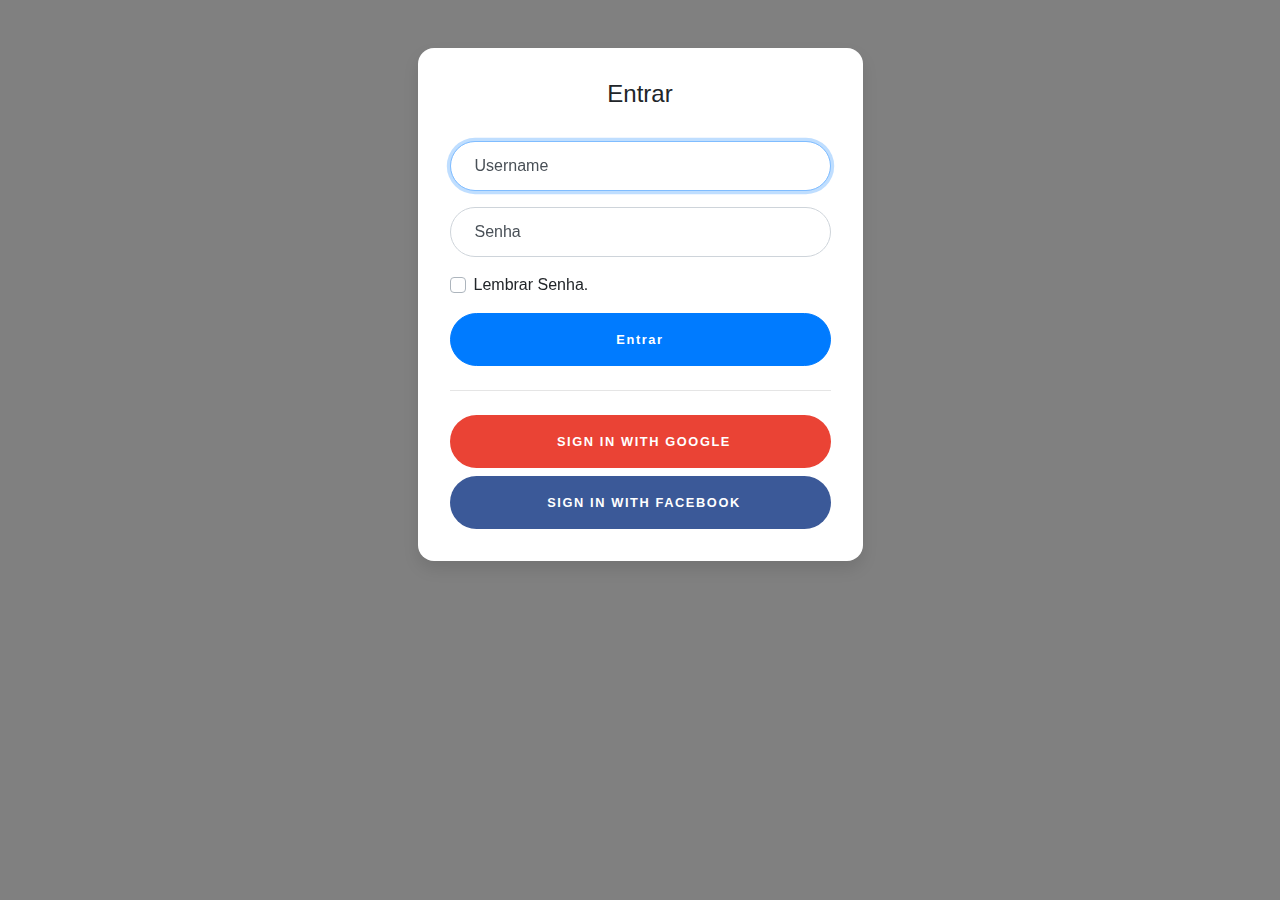
<file: CarShare1.0/Cadastro.html>
<!DOCTYPE html>
<html lang="en">

<head>

  <meta charset="utf-8">
  <meta name="viewport" content="width=device-width, initial-scale=1, shrink-to-fit=no">
  <meta name="description" content="">
  <meta name="author" content="">

  <title>ShareCars - A car waiting for you.</title>

  <!-- Bootstrap core CSS -->
  <link href="vendor/bootstrap/css/bootstrap.min.css" rel="stylesheet">

  <!-- Custom styles for this template -->
  <link href="login.css" rel="stylesheet">

</head>

<body>
    <body>
        <div class="container">
          <div class="row">
            <div class="col-sm-9 col-md-7 col-lg-5 mx-auto">
              <div class="card card-signin my-5">
                <div class="card-body">
                  <h5 class="card-title text-center">Entrar</h5>
                  <form class="form-signin">
                    <div class="form-label-group">
                      <label for="inputEmail">Username</label>
                      <input type="email" id="inputEmail" class="form-control" placeholder="Robertão" required autofocus>
                      
                    </div>
      
                    <div class="form-label-group">
                      <label for="inputPassword">Senha</label>
                      <input type="password" id="inputPassword" class="form-control" placeholder="******" required>
                    </div>
      
                    <div class="custom-control custom-checkbox mb-3">
                      <input type="checkbox" class="custom-control-input" id="customCheck1">
                      <label class="custom-control-label" for="customCheck1">Lembrar Senha.</label>
                    </div>
                    <button class="btn btn-lg btn-primary btn-block " type="submit " onclick="Nova()">Entrar</button>
                    <hr class="my-4">
                    <button class="btn btn-lg btn-google btn-block text-uppercase" type="submit"><i class="fab fa-google mr-2"></i> Sign in with Google</button>
                    <button class="btn btn-lg btn-facebook btn-block text-uppercase" type="submit"><i class="fab fa-facebook-f mr-2"></i> Sign in with Facebook</button>
                  </form>
                </div>
              </div>
            </div>
          </div>
        </div>
      </body>
</body>

</html>
<script type="text/javascript">
    function Nova()
    {
    location.href=" index.html"
    }
    </script>
</file>
<file: CarShare1.0/login.css>
:root {
  --input-padding-x: 1.5rem;
  --input-padding-y: .75rem;
}

body {
    background-color: gray;
}

.card-signin {
  border: 0;
  border-radius: 1rem;
  box-shadow: 0 0.5rem 1rem 0 rgba(0, 0, 0, 0.1);
}

.card-signin .card-title {
  margin-bottom: 2rem;
  font-weight: 300;
  font-size: 1.5rem;
}

.card-signin .card-body {
  padding: 2rem;
}

.form-signin {
  width: 100%;
}

.form-signin .btn {
  font-size: 80%;
  border-radius: 5rem;
  letter-spacing: .1rem;
  font-weight: bold;
  padding: 1rem;
  transition: all 0.2s;
}

.form-label-group {
  position: relative;
  margin-bottom: 1rem;
}

.form-label-group input {
  height: auto;
  border-radius: 2rem;
}

.form-label-group>input,
.form-label-group>label {
  padding: var(--input-padding-y) var(--input-padding-x);
}

.form-label-group>label {
  position: absolute;
  top: 0;
  left: 0;
  display: block;
  width: 100%;
  margin-bottom: 0;
  /* Override default `<label>` margin */
  line-height: 1.5;
  color: #495057;
  border: 1px solid transparent;
  border-radius: .25rem;
  transition: all .1s ease-in-out;
}

.form-label-group input::-webkit-input-placeholder {
  color: transparent;
}

.form-label-group input:-ms-input-placeholder {
  color: transparent;
}

.form-label-group input::-ms-input-placeholder {
  color: transparent;
}

.form-label-group input::-moz-placeholder {
  color: transparent;
}

.form-label-group input::placeholder {
  color: transparent;
}

.form-label-group input:not(:placeholder-shown) {
  padding-top: calc(var(--input-padding-y) + var(--input-padding-y) * (2 / 3));
  padding-bottom: calc(var(--input-padding-y) / 3);
}

.form-label-group input:not(:placeholder-shown)~label {
  padding-top: calc(var(--input-padding-y) / 3);
  padding-bottom: calc(var(--input-padding-y) / 3);
  font-size: 12px;
  color: #777;
}

.btn-google {
  color: white;
  background-color: #ea4335;
}

.btn-facebook {
  color: white;
  background-color: #3b5998;
}

/* Fallback for Edge
-------------------------------------------------- */

@supports (-ms-ime-align: auto) {
  .form-label-group>label {
    display: none;
  }
  .form-label-group input::-ms-input-placeholder {
    color: #777;
  }
}

/* Fallback for IE
-------------------------------------------------- */

@media all and (-ms-high-contrast: none),
(-ms-high-contrast: active) {
  .form-label-group>label {
    display: none;
  }
  .form-label-group input:-ms-input-placeholder {
    color: #777;
  }
}
</file>
